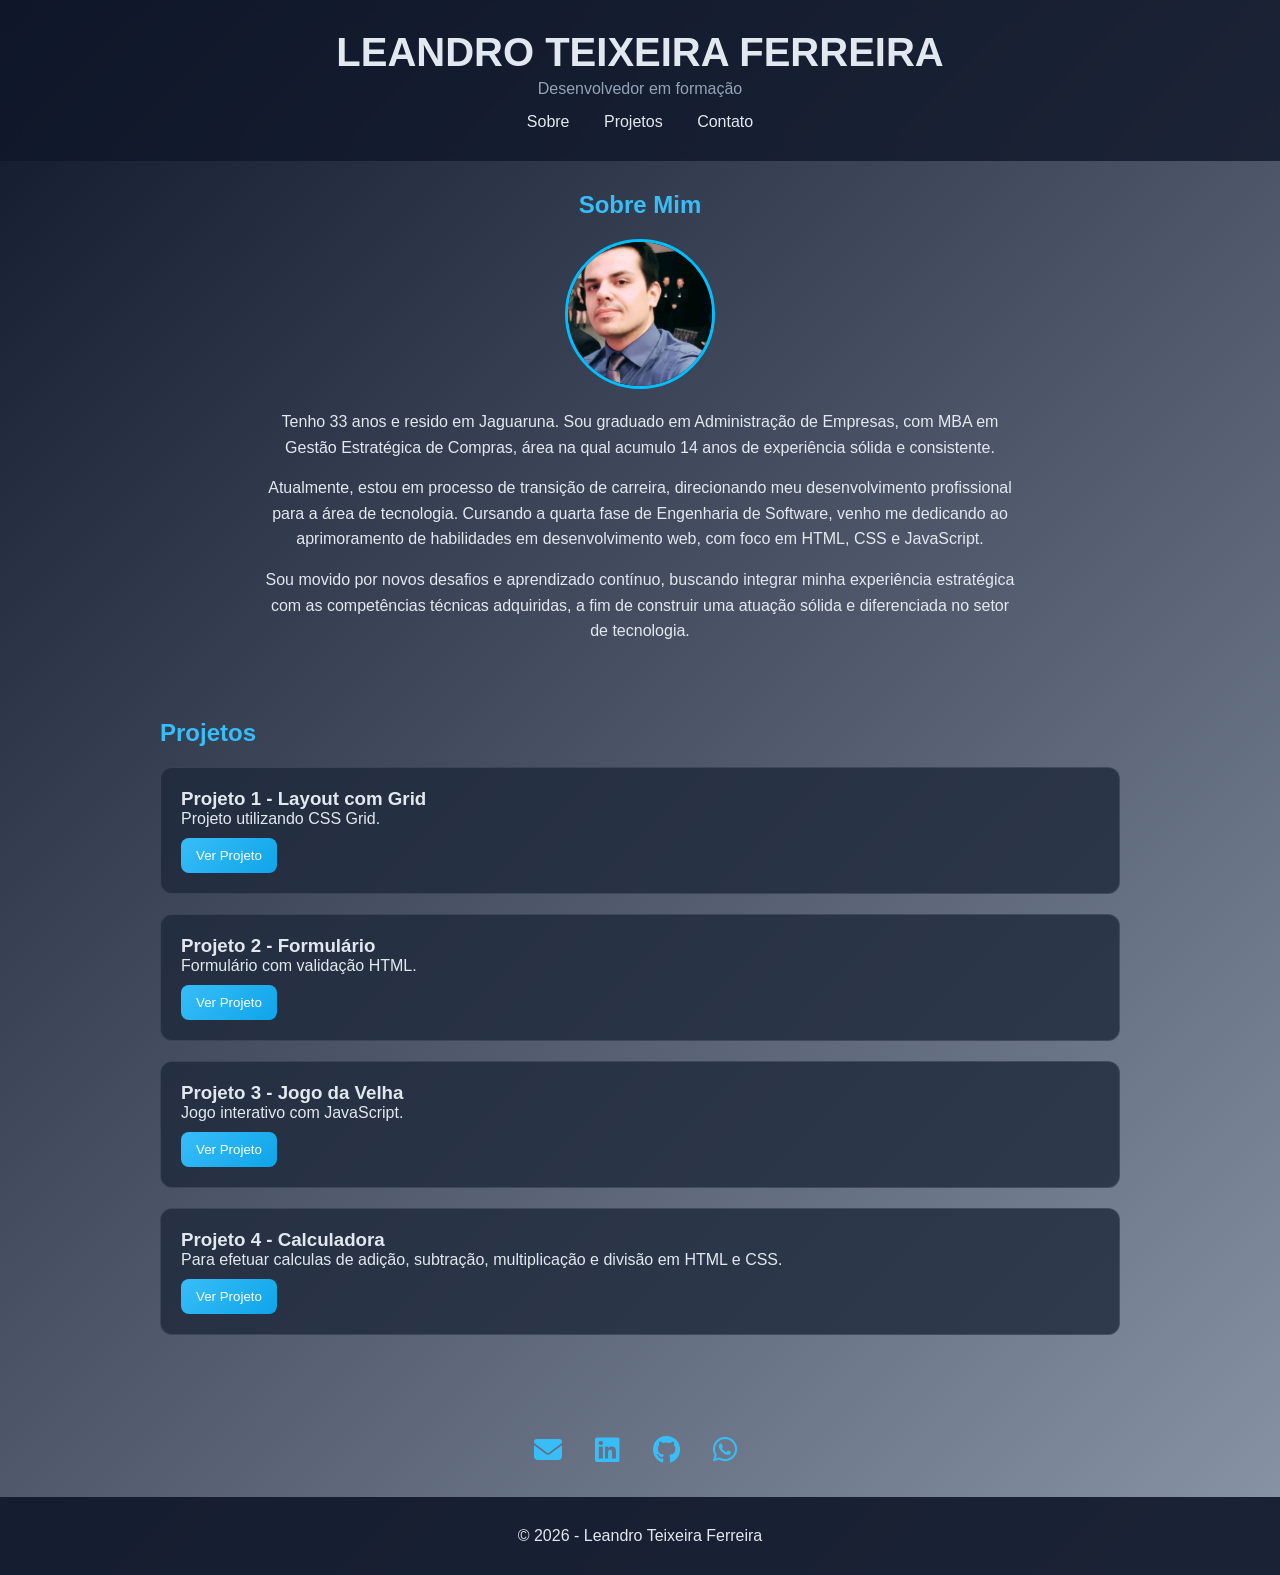
<file: index.html>
<!DOCTYPE html>
<html lang="pt-br">
<head>
  <meta charset="UTF-8">
  <meta name="viewport" content="width=device-width, initial-scale=1.0">
  <title>Portfólio - Leandro Teixeira Ferreira</title>

  <link rel="stylesheet" href="styles.css">


  <link rel="stylesheet" href="https://cdnjs.cloudflare.com/ajax/libs/font-awesome/6.5.0/css/all.min.css">
</head>
<body>

<header>
  <h1>LEANDRO TEIXEIRA FERREIRA</h1>
  <p>Desenvolvedor em formação</p>
  <nav>
    <a href="#sobre">Sobre</a>
    <a href="#projetos">Projetos</a>
    <a href="#contato">Contato</a>
  </nav>
</header>

<section id="sobre">
  <h2>Sobre Mim</h2>

    <img src="perfil.jpg" alt="Foto de perfil" class="foto-perfil" >

    <p>
    Tenho 33 anos e resido em Jaguaruna. Sou graduado em Administração de Empresas, com MBA em Gestão Estratégica de Compras, área na qual acumulo 14 anos de experiência sólida e consistente. 
    </p>
    
    <p>
    Atualmente, estou em processo de transição de carreira, direcionando meu desenvolvimento profissional para a área de tecnologia. Cursando a quarta fase de Engenharia de Software, venho me dedicando ao aprimoramento de habilidades em desenvolvimento web, com foco em HTML, CSS e JavaScript.
    </p>

    <p>
    Sou movido por novos desafios e aprendizado contínuo, buscando integrar minha experiência estratégica com as competências técnicas adquiridas, a fim de construir uma atuação sólida e diferenciada no setor de tecnologia.
    </p>

</section>

<section id="projetos">
  <h2>Projetos</h2>

  <div class="projeto">
    <h3>Projeto 1 - Layout com Grid</h3>
    <p>Projeto utilizando CSS Grid.</p>
    <button onclick="abrirProjeto1()">Ver Projeto</button>
  </div>

  <div class="projeto">
    <h3>Projeto 2 - Formulário</h3>
    <p>Formulário com validação HTML.</p>
    <button onclick="abrirProjeto2()">Ver Projeto</button>
  </div>

  <div class="projeto">
    <h3>Projeto 3 - Jogo da Velha</h3>
    <p>Jogo interativo com JavaScript.</p>
    <button onclick="abrirProjeto3()">Ver Projeto</button>
  </div>

  <div class="projeto">
    <h3>Projeto 4 - Calculadora</h3>
    <p>Para efetuar calculas de adição, subtração, multiplicação e divisão em HTML e CSS.</p>
    <button onclick="abrirProjeto4()">Ver Projeto</button>
  </div>

</section>

<section id="contato">

  <div class="icones-contato">
    <a href="mailto:leandroferreira@live.com">
      <i class="fa-solid fa-envelope"></i>
    </a>

    <a href="https://www.linkedin.com/in/leandro-ferreira-42a817100/" target="_blank">
      <i class="fa-brands fa-linkedin"></i>
    </a>

    <a href="https://github.com/leandro-tf" target="_blank">
      <i class="fa-brands fa-github"></i>
    </a>

    <a href="https://wa.me/5548988483118" target="_blank">
      <i class="fa-brands fa-whatsapp"></i>
    </a>
  </div>
</section>

<footer>
  <p>© 2026 - Leandro Teixeira Ferreira</p>
</footer>

<script src="script.js"></script>
</body>
</html>
</file>
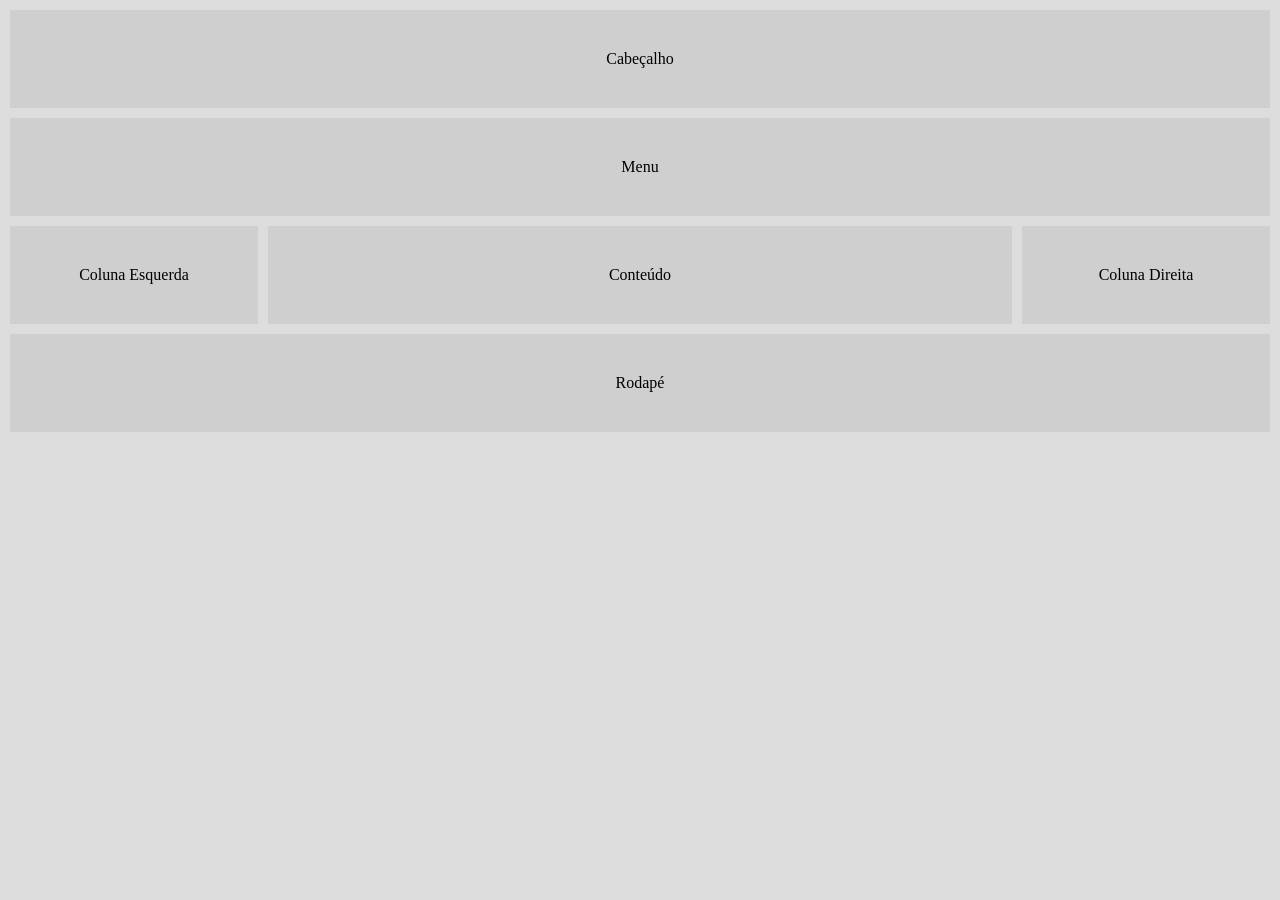
<file: projeto1/index.html>
<!DOCTYPE html>
<html lang="pt-br">
<head>
<meta charset="UTF-8">
<title>Layout com Fração</title>
<link rel="stylesheet" href="style.css">
</head>
<body>

<div class="grid">
    <div class="cabecalho">Cabeçalho</div>
    <div class="menu">Menu</div>
    <div class="esquerda">Coluna Esquerda</div>
    <div class="conteudo">Conteúdo</div>
    <div class="direita">Coluna Direita</div>
    <div class="rodape">Rodapé</div>
</div>

</body>
</html>
</file>
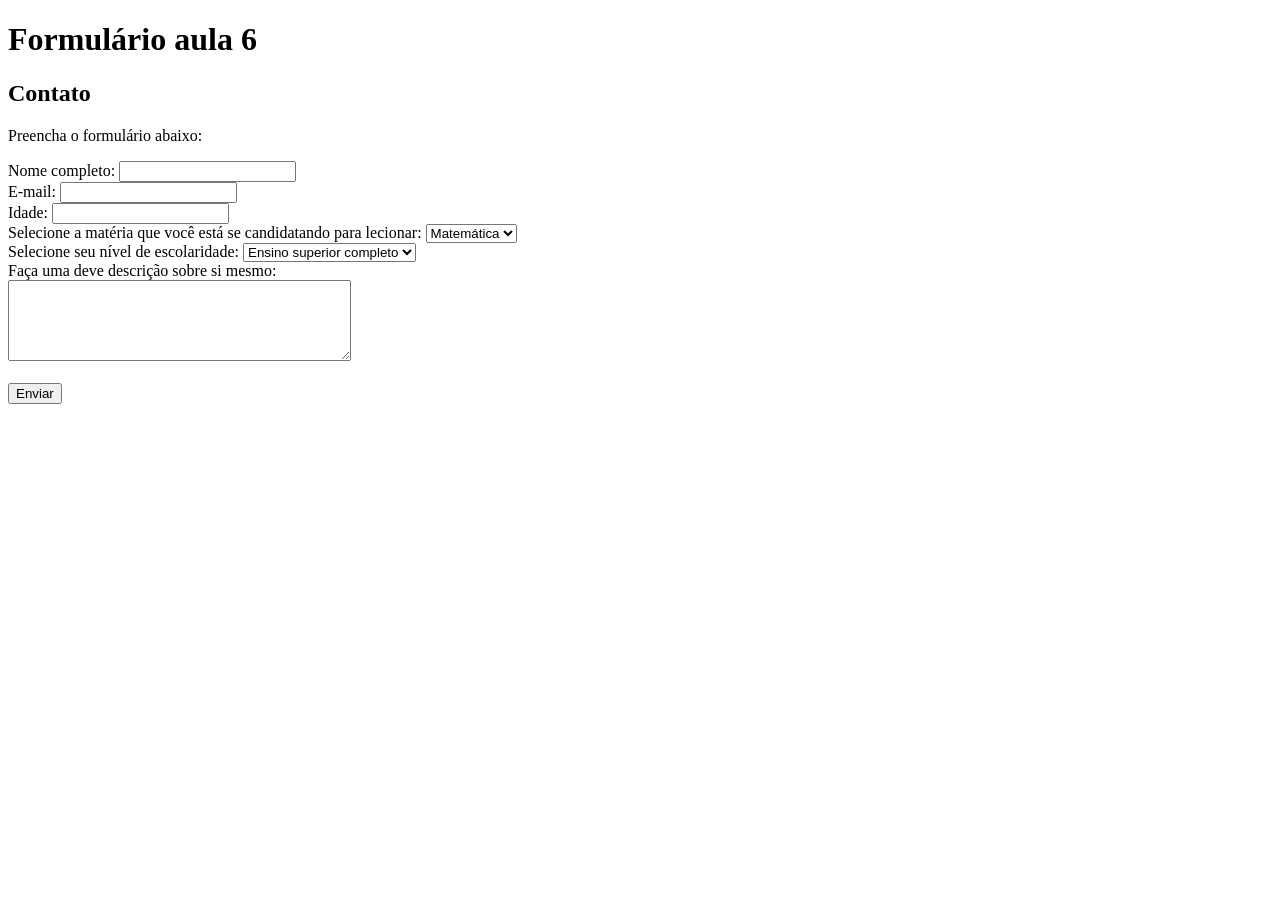
<file: projeto2/index.html>
<!DOCTYPE html>
<html lang="pt-br">
<head>
    <meta charset="UTF-8">
    <meta name="viewport" content="width=device-width, initial-scale=1.0">
    <title>Formulario</title>
</head>
<body>

     <footer>
        <h1>Formulário aula 6</h1>

        <section id="contato">

            <h2>Contato</h2>

            <p>Preencha o formulário abaixo:</p>

            <form action="">

                <label for="nome">Nome completo: </label>
                <input type="text" id="nome" name="nome" required> <br>

                <label for="email">E-mail: </label>
                <input type="email" id="email" name="email" required> <br>

                <label for="idade">Idade: </label>
                <input type="idade" id="idade" name="idade"><br>

                <label for="materia">Selecione a matéria que você está se candidatando para lecionar: </label>
                <select name="materia" id="materia">
                    <option value="materia">Matemática</option>
                    <option value="materia">Português</option>
                    <option value="materia">Biologia</option>
                    <option value="materia">Ciências</option>
                    <option value="materia">História</option>
                    <option value="materia">Geografia</option>
                    <option value="materia">Artes</option>
                </select>

                <br>

                 <label for="escolaridade">Selecione seu nível de escolaridade: </label>
                <select name="escolaridade" id="escolaridade">
                    <option value="escolaridade">Ensino superior completo</option>
                    <option value="escolaridade">Cursando mestrado</option>
                    <option value="escolaridade">Mestrado completo</option>
                    <option value="escolaridade">Cursando doutorado</option>
                    <option value="escolaridade">Doutorado completo</option>
                </select>

                <br>

                <label for="descricao">Faça uma deve descrição sobre si mesmo: </label> <br>
                <textarea name="descricao" id="descricao" cols="40" rows="5" required></textarea> <br>

                <br>

                <input type="submit" value="Enviar">

            </form>

        </section>
    </footer>
    
</body>
</html>
</file>
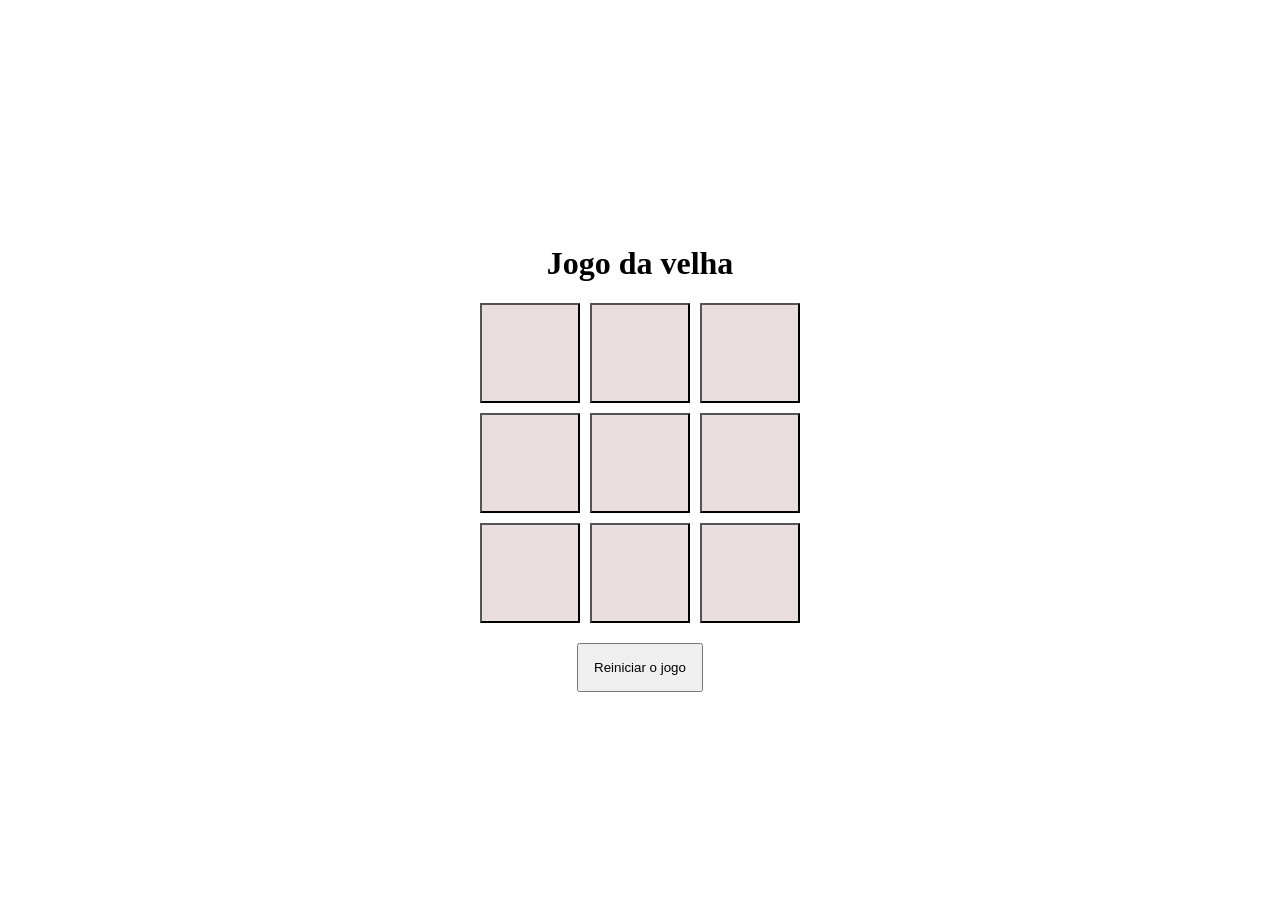
<file: projeto3/index.html>
<!DOCTYPE html>
<html lang="en">
<head>
    <meta charset="UTF-8">
    <meta name="viewport" content="width=device-width, initial-scale=1.0">
    <title>Aula 26</title>
    <style>
        body{
            display: flex;
            flex-direction: column;
            justify-content: center;
            align-items: center;
            height: 100vh;
        }
        .tabuleiro{
            display: grid;
            grid-template-columns: repeat(3,100px);
            gap: 10px;
        }
        .celula{
            display: flex;
            background-color: #e9dddd;
            width: 100px;
            height: 100px;
            justify-content: center;
            align-items: center;
            font-size: 46px;
            cursor: pointer;
        }
        #botaoReiniciar{
            margin-top: 20px;
            padding: 15px;
        }
    </style>
</head>
<body>
    <h1>Jogo da velha</h1>
    <div id="tabuleiro-jogo" class="tabuleiro">
        <button class="celula"></button>
        <button class="celula"></button>
        <button class="celula"></button>
        <button class="celula"></button>
        <button class="celula"></button>
        <button class="celula"></button>
        <button class="celula"></button>
        <button class="celula"></button>
        <button class="celula"></button>
    </div>
    <button id="botaoReiniciar">Reiniciar o jogo</button>

    <script src="script.js"></script>
</body>
</html>
</file>
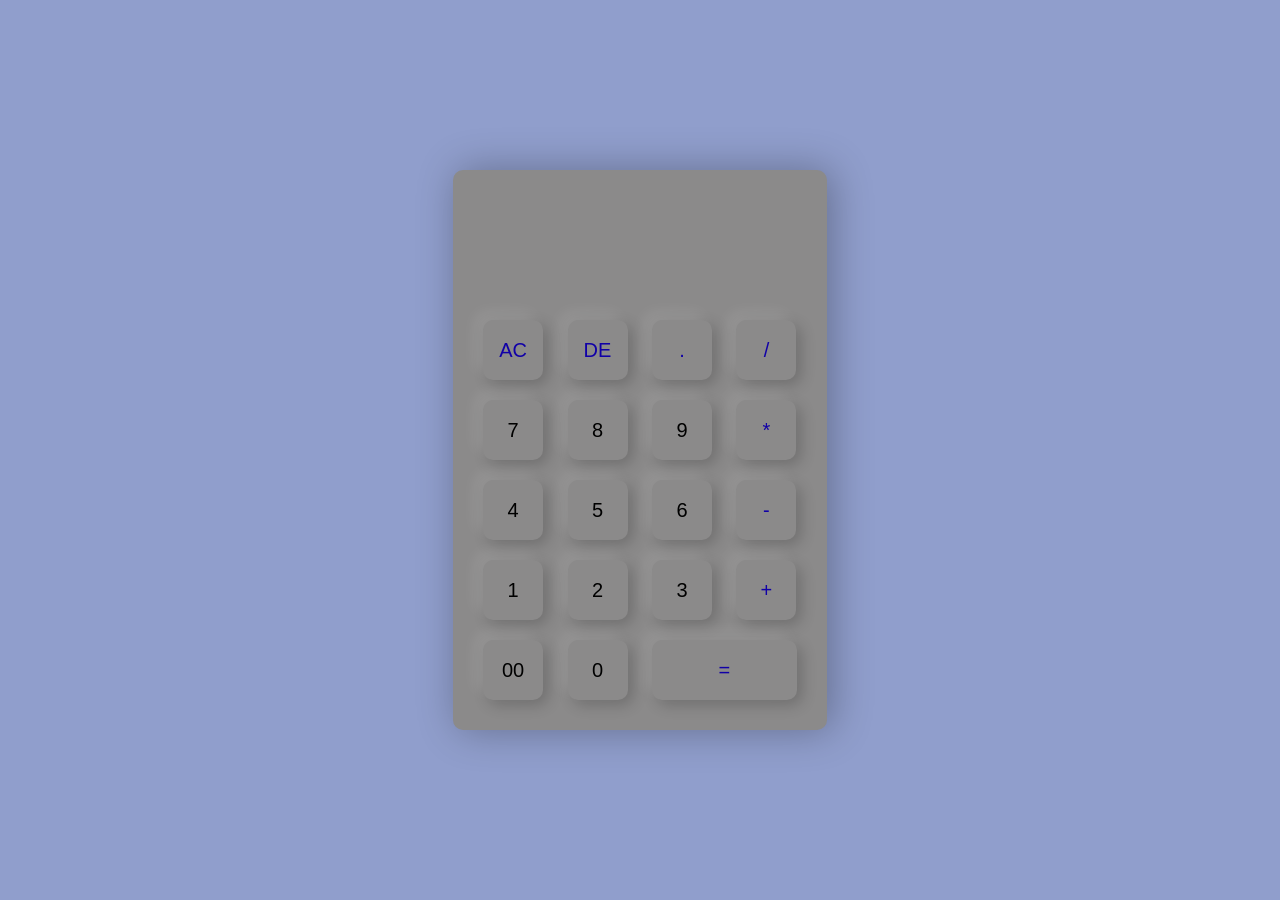
<file: projeto4/index.html>
<!DOCTYPE html>
<html lang="pt-BR">
<head>
    <meta charset="UTF-8">
    <meta name="viewport" content="width=device-width, initial-scale=1.0">
    <link rel="stylesheet" href="styles.css">
    <title>Projeto 01 - Calculadora</title>
</head>
<body>
    

    <div class="main">

        <div class = "calculator">

            <form>

            <div class = "display">
                <input type="text" name="display"/>

            </div>
            
            <div>
                <input type="button" onclick="display.value = '' "value="AC" class="operator">
                <input type="button" onclick="display.value = display.value.toString().slice(0, -1)"value="DE" class="operator">
                <input type="button" onclick="display.value +='.' "value="." class="operator">
                <input type="button" onclick="display.value +='/' "value="/" class="operator">
            </div>

            <div>
                <input type="button" onclick="display.value +='7' " value="7">
                <input type="button" onclick="display.value +='8' " value="8">
                <input type="button" onclick="display.value +='9' " value="9">
                <input type="button" onclick="display.value +='*' "value="*" class="operator">
            </div>

            <div>
                <input type="button" onclick="display.value +='4' "value="4">
                <input type="button" onclick="display.value +='5' "value="5">
                <input type="button" onclick="display.value +='6' "value="6">
                <input type="button" onclick="display.value +='-' "value="-" class="operator">
            </div>

            <div>
                <input type="button" onclick="display.value +='1' "value="1">
                <input type="button" onclick="display.value +='2' "value="2">
                <input type="button" onclick="display.value +='3' "value="3">
                <input type="button" onclick="display.value +='+' "value="+" class="operator">
            </div>

            <div>
                <input type="button" onclick="display.value +='00' "value="00">
                <input type="button" onclick="display.value +='0' "value="0">
                <input type="button" onclick="display.value = eval(display.value)"value="=" class="operator equal">
            </div>

            </form>


        </div>


    </div>

</body>
</html>
</file>
<file: styles.css>
* {
  margin: 0;
  padding: 0;
  box-sizing: border-box;
  font-family: 'Segoe UI', Tahoma, Geneva, Verdana, sans-serif;
}

body {
  background: linear-gradient(135deg, #0f172a, #8a95a7);
  color: #e2e8f0;
}

header {
  background: rgba(15, 23, 42, 0.8);
  backdrop-filter: blur(10px);
  padding: 30px 20px;
  text-align: center;
}

header h1 {
  font-size: 2.5rem;
}

header p {
  color: #94a3b8;
  margin-top: 5px;
}

nav {
  margin-top: 15px;
}

nav a {
  color: #e2e8f0;
  margin: 0 15px;
  text-decoration: none;
}

section {
  padding: 30px 20px;
  max-width: 1000px;
  margin: auto;
}

h2 {
  margin-bottom: 20px;
  color: #38bdf8;
}

.projeto {
  background: rgba(30, 41, 59, 0.8);
  border: 1px solid rgba(255,255,255,0.1);
  padding: 20px;
  margin-bottom: 20px;
  border-radius: 12px;
  transition: 0.3s;
}

.projeto:hover {
  transform: translateY(-5px);
}

button {
  margin-top: 10px;
  padding: 10px 15px;
  border: none;
  border-radius: 8px;
  background: linear-gradient(135deg, #38bdf8, #0ea5e9);
  color: white;
  cursor: pointer;
}

button:hover {
  transform: scale(1.05);
}

footer {
  text-align: center;
  padding: 30px;
  background: rgba(15, 23, 42, 0.9);
}

#contato i {
  margin-right: 8px;
  color: #38bdf8;
}

.icones-contato {
  display: flex;
  justify-content: center;
  gap: 25px;
  margin-top: 20px;
}

.icones-contato a {
  font-size: 28px;
  color: #38bdf8;
  transition: 0.3s;
}

.icones-contato a:hover {
  transform: scale(1.2);
  color: #0ea5e9;
}

.foto-perfil {

  width: 150px;
  height: 150px;
  border-radius: 50%; /* deixa redonda */
  display: block;
  margin: 20px auto; /* centraliza */
  object-fit: cover;
  border: 3px solid #00bfff; /* opcional */
}

#sobre {
  max-width: 800px;
  margin: 0 auto;
  text-align: center;
}

#sobre p {
  margin-bottom: 15px;
  line-height: 1.6;
}
</file>
<file: projeto1/style.css>
* {
    margin: 0;
    padding: 0;
    box-sizing: border-box;
}

body {
    background: #ddd;
    padding: 10px;
}

.grid {
    display: grid;
    gap: 10px;
    grid-template-columns: 1fr 3fr 1fr;

    grid-template-areas:
        "cabecalho cabecalho cabecalho"
        "menu menu menu"
        "esquerda conteudo direita"
        "rodape rodape rodape";
}

.cabecalho { grid-area: cabecalho; }
.menu { grid-area: menu; }
.esquerda { grid-area: esquerda; }
.conteudo { grid-area: conteudo; }
.direita { grid-area: direita; }
.rodape { grid-area: rodape; }

.grid > div {
    background: #cfcfcf;
    padding: 40px;
    text-align: center;
}
</file>
<file: projeto4/styles.css>
* {
    margin: 0;
    padding: 0;
    box-sizing: border-box;
    font-family: Verdana, Geneva, Tahoma, sans-serif;
}

.main {
    width: 100%;
    height: 100vh;
    background-color: rgb(144, 158, 204);
    display: flex;
    align-items: center;
    justify-content: center;
}

.calculator {
    background-color: #8b8a8a;
    padding: 20px;
    border-radius: 10px;
    box-shadow: 5px 0px 40px rgba(0, 0, 0, 0.3);
}

.calculator form input {
    border: 0;
    outline: 0;
    width: 60px;
    height: 60px;
    border-radius: 10px;
    box-shadow: -8px -8px 15px rgba(255, 255, 255, 0.1), 5px 5px 15px rgba(0, 0, 0, 0.2);
    background-color: transparent;
    font-size: 20px;
    color:black
    cursor: pointer;
    margin: 10px;
    transition: all 500ms;
}

.calculator form input:hover {
    box-shadow: none;
}

form .display {
    display: flex;
    justify-content: end;
    margin: 20px 0;
}

form .display input {
    text-align: right;
    flex: 1;
    box-shadow: none;
    font-size: 45px;
}

form input.equal {
    width: 145px;
}

form input.operator {
    color: rgb(17, 0, 167);
}
</file>
